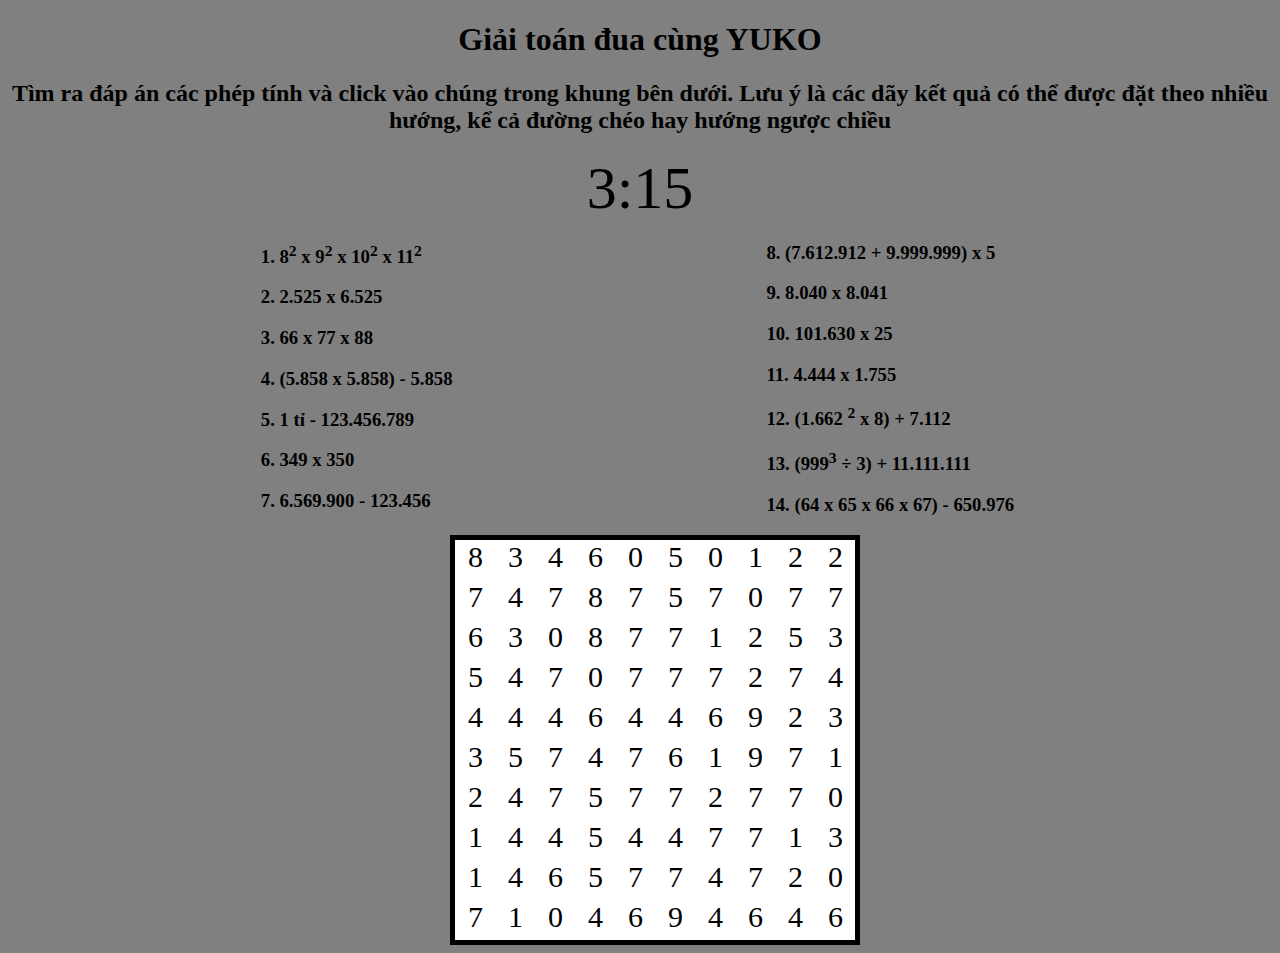
<file: GameSUS/index.html>
<!DOCTYPE html>
<html lang="en">
<head>
	<meta charset="UTF-8">
	<meta name="viewport" content="width=device-width, initial-scale=1.0">
	<title>Document</title>
	<link rel = "stylesheet" href = "format.css" > 
	<script src='https://cdn.mathjax.org/mathjax/latest/MathJax.js?config=TeX-AMS-MML_HTMLorMML'></script>
	<script>
		MathJax.Hub.Config({
		tex2jax: {inlineMath: [['$','$'], ['\\(','\\)']]}
		});
	</script>
</head>
<body>
	<div id= "header"> 
		<h1> Giải toán đua cùng YUKO</h1>
		<h2> Tìm ra đáp án các phép tính và click vào chúng trong khung bên dưới. Lưu ý là các dãy kết quả có thể được đặt theo nhiều hướng, kể cả đường chéo hay hướng ngược chiều</h2>
	</div>
	<div id = "time"> 3:15</div>
	<div id="left-part">
		<h3 id="q1"> 1. 8<sup>2</sup> x  9<sup>2</sup> x 10<sup>2</sup> x 11<sup>2</sup></h3>
        <h3 id="q2"> 2. 2.525 x 6.525</h3> 
        <h3 id="q3"> 3. 66 x 77 x 88 </h3>
        <h3 id="q4"> 4. (5.858 x 5.858) - 5.858</h3>
        <h3 id="q5"> 5. 1 tỉ - 123.456.789</h3>
        <h3 id="q6"> 6. 349 x 350</h3>
        <h3 id="q7"> 7. 6.569.900 - 123.456</h3>
	</div>
	
	<div id = "right-part"> 
		<h3 id="q8"> 8. (7.612.912 + 9.999.999) x 5</h3>
        <h3 id="q9"> 9. 8.040 x 8.041</h3>
        <h3 id="q10"> 10. 101.630 x 25</h3>
        <h3 id="q11"> 11. 4.444 x 1.755</h3>
        <h3 id="q12"> 12. (1.662 <sup>2</sup> x 8) + 7.112</h3>
        <h3 id="q13"> 13. (999<sup>3</sup> ÷ 3) + 11.111.111</h3>
        <h3 id="q14"> 14. (64 x 65 x 66 x 67) - 650.976</h3>
	</div>
</body>
	<div class="grid-container" id = "grid"> </div>
<script src = "script.js" > </script>	
</html>
</file>
<file: GameSUS/format.css>
*{
	background-color:  gray;	
	/* text-align: center; */
}
#grid{
	text-align : center;
	display : inline-grid;
	grid-template-columns: repeat(10,40px);
	grid-template-rows: repeat(10,40px);
	background-color: black;
	color : black;
	font-size: 30px;
	border : 5px solid black;
	position : flex;
	margin-left : 35%;
	background-color: white;
}
#left-part{
	margin-left: 20%;
	text-align: left;
	position : justify;
	float : left;
	width : 40%;
}
#right-part{
	text-align : left;
	position: justify;
	float :right;
	width : 40%;
}
.grid-item{
	background-color : white;
	border-radius:50%;
}
#header{
	text-align : center;
}

#time{
	font-size : 60px;
	text-align : center;
}
</file>
